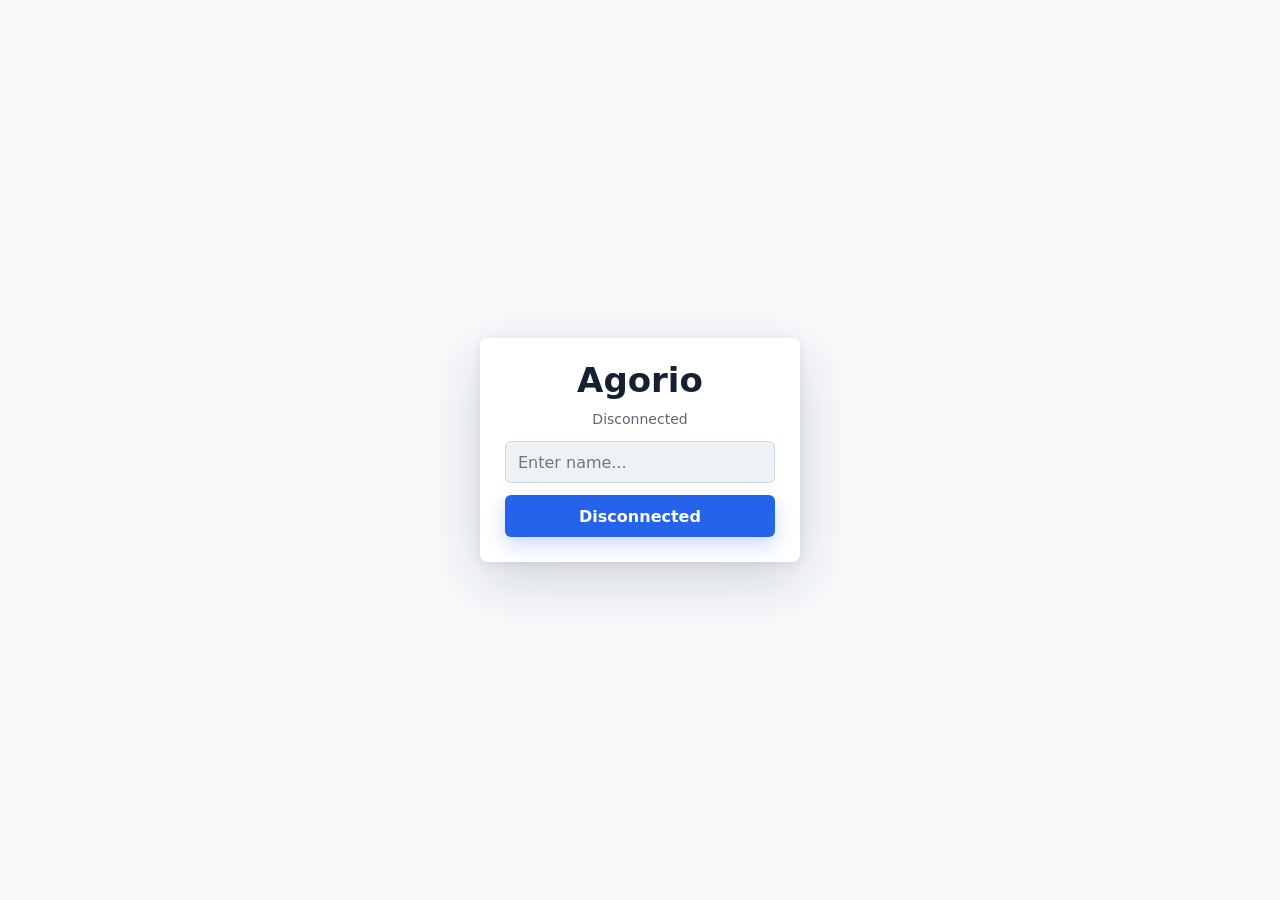
<file: client/index.html>
<!DOCTYPE html>
<html>
<head>
    <link rel="stylesheet" href="style.css">
    <link rel="icon" href="data:,">
    <title>AGorio</title>
</head>
<body>
    <div id="menu">
        <h1>Agorio</h1>
        <p id="menu-message"></p>
        <input id="name-input" type="text" placeholder="Enter name..." maxlength="16">
        <button id="play-btn">Play</button>
    </div>

    <div id="leaderboard"></div>

    <canvas id="canvas"></canvas>

    <script type="module" src="scripts/main.js"></script>
</body>
</html>
</file>
<file: client/style.css>
* {
    margin: 0;
    padding: 0;
    box-sizing: border-box;
}

body {
    overflow: hidden;
    font-family: Inter, ui-sans-serif, system-ui, -apple-system, BlinkMacSystemFont, "Segoe UI", sans-serif;
    color: #16202a;
    background: #f5f7fb;
}

canvas {
    display: block;
    background-color: #f8fafc;
}

/* Menu */
#menu {
    position: absolute;
    top: 50%;
    left: 50%;
    transform: translate(-50%, -50%);
    display: flex;
    flex-direction: column;
    gap: 12px;
    width: min(320px, calc(100vw - 32px));
    padding: 24px;
    border: 1px solid rgba(255, 255, 255, 0.75);
    border-radius: 8px;
    background: rgba(255, 255, 255, 0.88);
    box-shadow: 0 18px 60px rgba(25, 35, 50, 0.18), 0 2px 12px rgba(25, 35, 50, 0.08);
    backdrop-filter: blur(16px);
}

#menu h1 {
    font-size: 34px;
    font-weight: 800;
    line-height: 1;
    text-align: center;
    color: #172033;
}

#menu-message {
    min-height: 20px;
    font-size: 14px;
    line-height: 20px;
    text-align: center;
    color: #5c6675;
}

#name-input,
#play-btn {
    width: 100%;
    min-height: 42px;
    border-radius: 6px;
    font: inherit;
}

#name-input {
    border: 1px solid #cbd5e1;
    padding: 0 12px;
    color: #172033;
    background: rgba(255, 255, 255, 0.92);
    outline: none;
}

#name-input:focus {
    border-color: #4f8cff;
    box-shadow: 0 0 0 3px rgba(79, 140, 255, 0.18);
}

#name-input:disabled {
    color: #7b8492;
    background: #eef2f7;
}

#play-btn {
    border: 0;
    color: white;
    font-weight: 700;
    cursor: pointer;
    background: #2563eb;
    box-shadow: 0 8px 20px rgba(37, 99, 235, 0.24);
}

#play-btn:hover:not(:disabled) {
    background: #1d4ed8;
}

#play-btn:active:not(:disabled) {
    transform: translateY(1px);
}

#play-btn:disabled {
    cursor: default;
    opacity: 0.68;
    box-shadow: none;
}

#menu.hidden {
    display: none;
}

/* Leaderboard */
#leaderboard {
    position: absolute;
    top: 14px;
    right: 14px;
    min-width: 190px;
    max-width: min(260px, calc(100vw - 28px));
    padding: 10px 12px 12px;
    border: 1px solid rgba(255, 255, 255, 0.54);
    border-radius: 8px;
    color: #172033;
    background: rgba(255, 255, 255, 0.82);
    box-shadow: 0 10px 32px rgba(25, 35, 50, 0.12);
    backdrop-filter: blur(14px);
    font-size: 13px;
    line-height: 1.25;
}

#leaderboard h3 {
    margin: 0 0 8px;
    padding-bottom: 7px;
    border-bottom: 1px solid rgba(23, 32, 51, 0.1);
    color: #3b4658;
    font-size: 11px;
    font-weight: 800;
    text-align: left;
    text-transform: uppercase;
}

#leaderboard ol {
    margin: 0;
    padding: 0;
    list-style: none;
}

#leaderboard li {
    display: grid;
    grid-template-columns: minmax(0, 1fr) auto;
    gap: 18px;
    align-items: baseline;
    min-height: 22px;
    padding: 3px 0;
}

.leaderboard-name {
    overflow: hidden;
    text-overflow: ellipsis;
    white-space: nowrap;
}

.leaderboard-score {
    font-variant-numeric: tabular-nums;
    text-align: right;
}

#leaderboard li.me {
    margin: 2px -6px;
    padding: 4px 6px;
    border-radius: 5px;
    color: #0f3a88;
    font-weight: 800;
    background: rgba(79, 140, 255, 0.14);
}

#leaderboard:empty {
    display: none;
}
</file>
